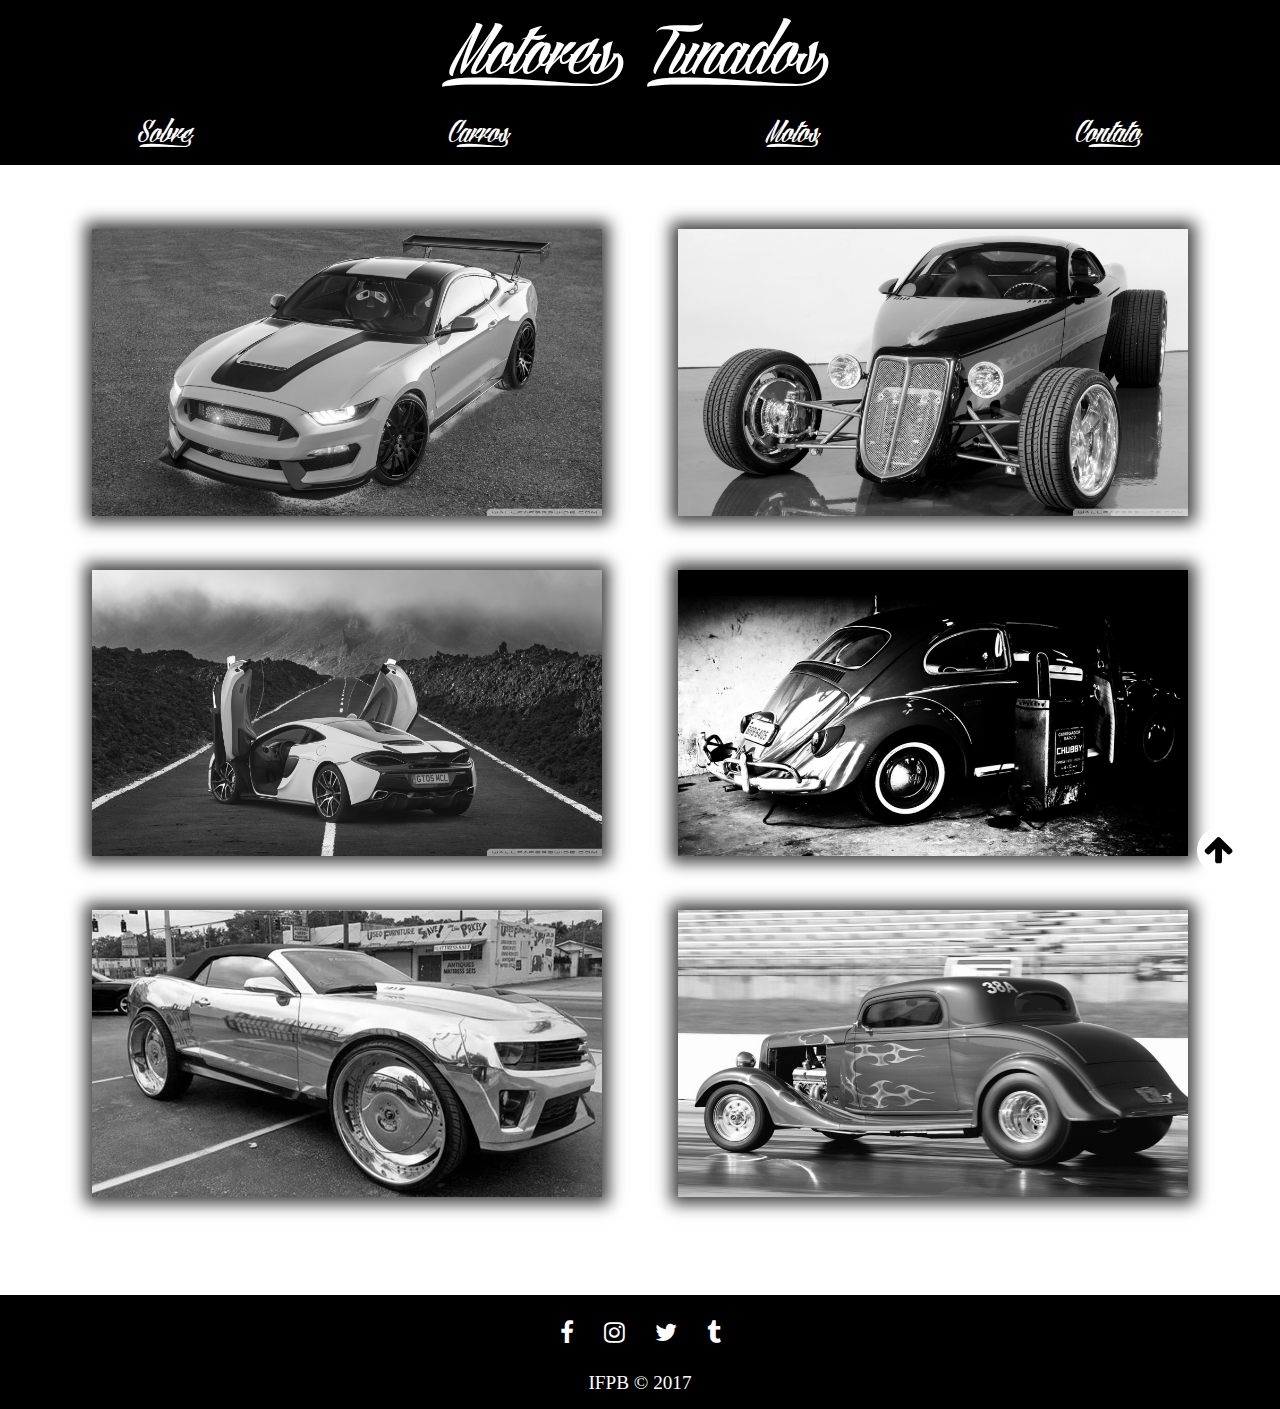
<file: pages/carros.html>
<!DOCTYPE html>
<html lang="en">
<head>
  <meta charset="UTF-8">
  <meta name="viewport" content="width=device-width, initial-scale=1.0">
  <meta http-equiv="X-UA-Compatible" content="ie=edge">
  <title>CARROS</title>
  <link rel="stylesheet" href="../css/main.css">
  <link rel="stylesheet" href="../css/albums.css">
  <link href="http://maxcdn.bootstrapcdn.com/font-awesome/4.2.0/css/font-awesome.min.css" rel="stylesheet">
</head>
<body>

  <!-- Header -->
  <header>
    <h1><a href="../index.html">Motores9 Tunados9</a></h1>
    <nav>
      <ul>
        <li><a href="sobre.html">Sobre5</a></li>
        <li><a href="carros.html">Carros5</a></li>
        <li><a href="motos.html">Motos5</a></li>
        <li><a href="contato.html">Contato5</a></li>
      </ul>
    </nav>
  </header>

  <!-- Main -->

  <main>
      <div class="albums">
        <img src="../img/car/carro-1.jpg" alt="..">
      </div>
      <div class="albums">
        <img src="../img/car/carro-2.jpg" alt="..">
      </div>
      <div class="albums">
        <img src="../img/car/carro-3.jpg" alt="..">
      </div>
      <div class="albums">
        <img src="../img/car/carro-4.jpeg" alt="..">
      </div>
      <div class="albums">
        <img src="../img/car/carro-5.jpg" alt="..">
      </div>
      <div class="albums">
        <img src="../img/car/carro-6.jpeg" alt="..">
      </div>
  </main>

  <!-- Footer -->

  <footer>
    <div id="buttom"><a href="#"><i class="fa fa-arrow-up" aria-hidden="true"></i></a></div>
    <ul>
      <li><a href="https://www.facebook.com/"><i class="fa fa-facebook" aria-hidden="true"></i></a></li>
      <li><a href="https://www.instagram.com/"><i class="fa fa-instagram" aria-hidden="true"></i></a></li>
      <li><a href="https://www.twitter.com/"><i class="fa fa-twitter" aria-hidden="true"></i></a></li>
      <li><a href="https://www.tumblr.com/"><i class="fa fa-tumblr" aria-hidden="true"></i></a></li>
    </ul>
    <secion class="copyright">
      <p>IFPB © 2017</p>
    </secion>
  </footer>
</body>
</html>
</file>
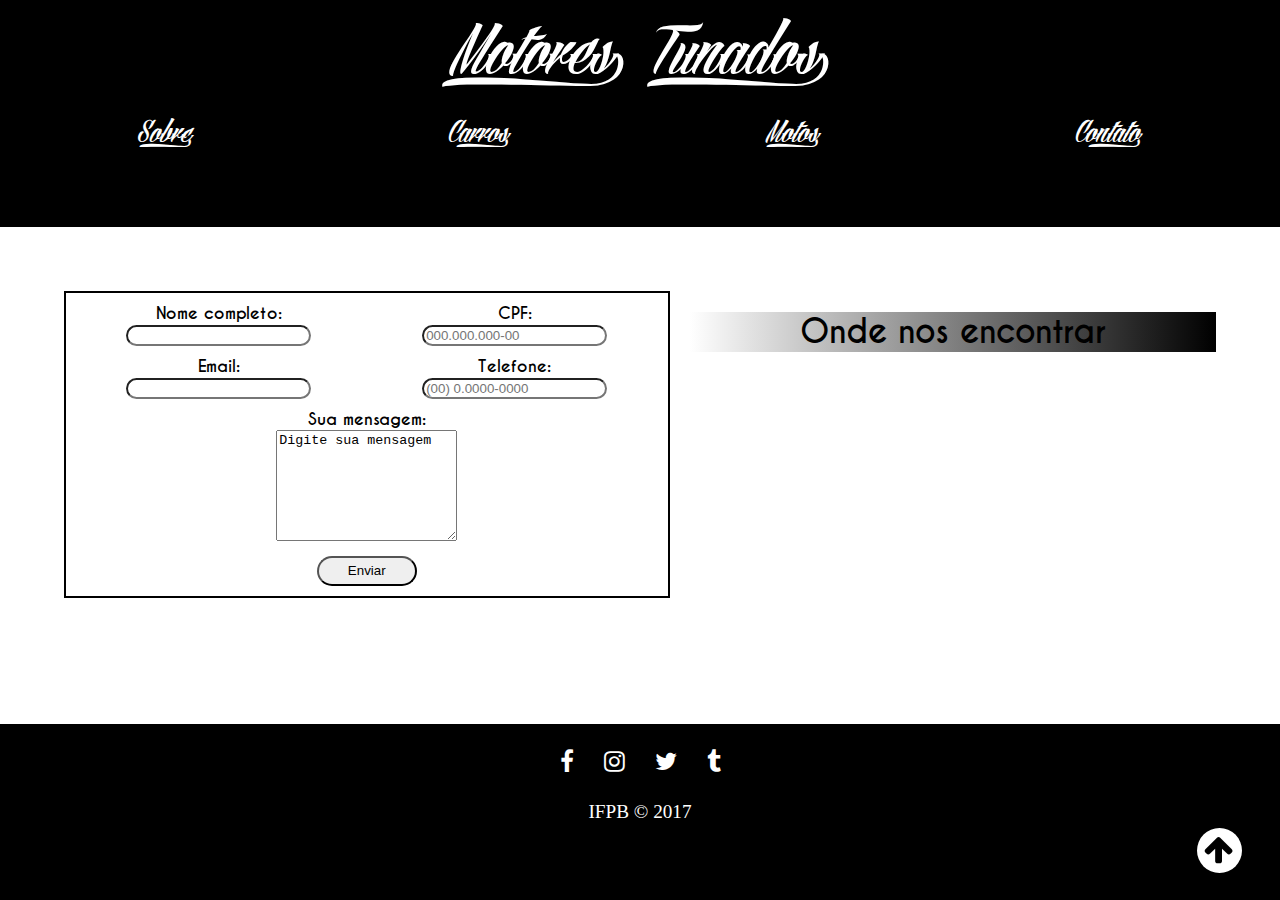
<file: pages/contato.html>
<!DOCTYPE html>
<html lang="en">
<head>
  <meta charset="UTF-8">
  <meta name="viewport" content="width=device-width, initial-scale=1.0">
  <meta http-equiv="X-UA-Compatible" content="ie=edge">
  <title>CONTATO</title>
  <link rel="stylesheet" href="../css/main.css">
  <link rel="stylesheet" href="../css/sobre.css">
  <link rel="stylesheet" href="../css/contato.css">
  <link href="http://maxcdn.bootstrapcdn.com/font-awesome/4.2.0/css/font-awesome.min.css" rel="stylesheet">
</head>
<body>

  <!-- Header -->

  <header>
    <h1><a href="../index.html">Motores9 Tunados9</a></h1>
    <nav>
      <ul>
        <li><a href="sobre.html">Sobre5</a></li>
        <li><a href="carros.html">Carros5</a></li>
        <li><a href="motos.html">Motos5</a></li>
        <li><a href="contato.html">Contato5</a></li>
      </ul>
    </nav>
  </header>

  <!-- /Header -->
  <!-- Main -->

  <main>
    <section id="forms">
      <form method="post">
        <div class="form name">
          <label for="nome">Nome completo:</label>
          <br>
          <input type="text" name="name">
        </div>
        <div class="form cpf">
          <label for="cpf">CPF:</label>
          <br>
          <input type="text" name="cpf" placeholder="000.000.000-00">
        </div>
        <div class="form email">
          <label for="email">Email:</label>
          <br>
          <input type="text" name="email">
        </div>
        <div class="form tell">
          <label for="tell">Telefone:</label>
          <br>
          <input type="text" name="tell" placeholder="(00) 0.0000-0000">
        </div>
        <div class="form coments">
          <label for="coments">Sua mensagem:</label>
          <br>
          <textarea name="mensagem" rows="7">Digite sua mensagem</textarea>
        </div>
          </select>
        </div>
        <div class="form button">
          <input type="button" name="submit" value="Enviar">
        </div>
      </form>
    </section>
    <section class="location">
      <h1>Onde nos encontrar</h1>
      <iframe id="maps" src="https://www.google.com/maps/embed?pb=!1m18!1m12!1m3!1d3958.9244255684434!2d-34.87589738618204!3d-7.1347380948480295!2m3!1f0!2f0!3f0!3m2!1i1024!2i768!4f13.1!3m3!1m2!1s0x7ace810852ae4f1%3A0xaf5445223401f2bb!2sIFPB+-+Campus+Jo%C3%A3o+Pessoa!5e0!3m2!1sen!2sbr!4v1500658667043" frameborder="0" style="border:0" allowfullscreen></iframe>
    </section>
    </main>

  <!-- /Main -->
  <!-- Footer -->

    <footer>
      <div id="buttom"><a href="#"><i class="fa fa-arrow-up" aria-hidden="true"></i></a></div>
      <div class="social">
        <ul>
          <li><a href="https://www.facebook.com/"><i class="fa fa-facebook" aria-hidden="true"></i></a></li>
          <li><a href="https://www.instagram.com/"><i class="fa fa-instagram" aria-hidden="true"></i></a></li>
          <li><a href="https://www.twitter.com/"><i class="fa fa-twitter" aria-hidden="true"></i></a></li>
          <li><a href="https://www.tumblr.com/"><i class="fa fa-tumblr" aria-hidden="true"></i></a></li>
        </ul>
      </div>
      <secion class="copyright">
        <p>IFPB © 2017</p>
      </secion>
    </footer>
</body>
</html>
</file>
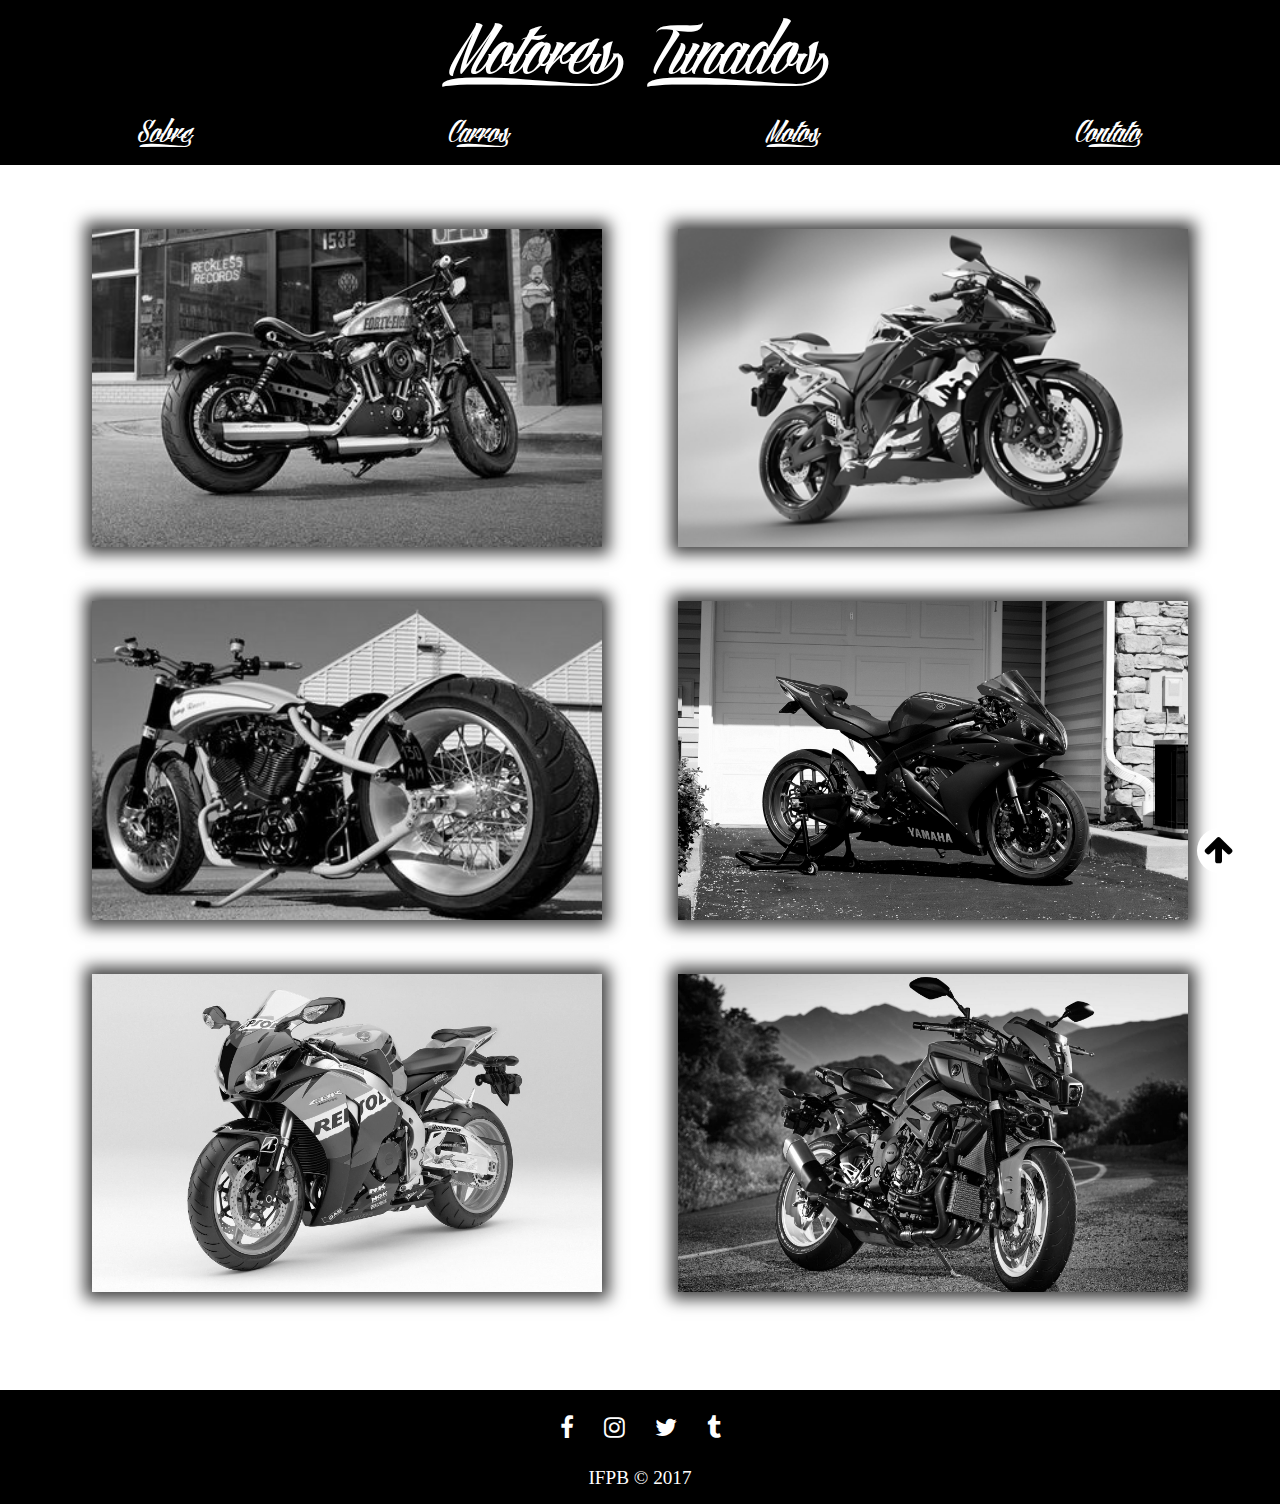
<file: pages/motos.html>
<!DOCTYPE html>
<html lang="en">
<head>
  <meta charset="UTF-8">
  <meta name="viewport" content="width=device-width, initial-scale=1.0">
  <meta http-equiv="X-UA-Compatible" content="ie=edge">
  <title>MOTOS</title>
  <link rel="stylesheet" href="../css/main.css">
  <link rel="stylesheet" href="../css/albums.css">
  <link href="http://maxcdn.bootstrapcdn.com/font-awesome/4.2.0/css/font-awesome.min.css" rel="stylesheet">
</head>
<body>
  <header>
    <h1><a href="../index.html">Motores9 Tunados9</a></h1>
    <nav>
      <ul>
        <li><a href="sobre.html">Sobre5</a></li>
        <li><a href="carros.html">Carros5</a></li>
        <li><a href="motos.html">Motos5</a></li>
        <li><a href="contato.html">Contato5</a></li>
      </ul>
    </nav>
  </header>

  <!-- Main -->

  <main>
      <div class="albums">
        <img src="../img/bike/bike-1.jpeg" alt="..">
      </div>
      <div class="albums">
        <img src="../img/bike/bike-2.jpg" alt="..">
      </div>
      <div class="albums">
        <img src="../img/bike/bike-3.jpeg" alt="..">
      </div>
      <div class="albums">
        <img src="../img/bike/bike-4.jpg" alt="..">
      </div>
      <div class="albums">
        <img src="../img/bike/bike-5.jpg" alt="..">
      </div>
      <div class="albums">
        <img src="../img/bike/bike-6.jpg" alt="..">
      </div>
  </main>

  <!-- Footer -->

  <footer>
    <div id="buttom"><a href="#"><i class="fa fa-arrow-up" aria-hidden="true"></i></a></div>
    <div class="social">
      <ul>
        <li><a href="https://www.facebook.com/"><i class="fa fa-facebook" aria-hidden="true"></i></a></li>
        <li><a href="https://www.instagram.com/"><i class="fa fa-instagram" aria-hidden="true"></i></a></li>
        <li><a href="https://www.twitter.com/"><i class="fa fa-twitter" aria-hidden="true"></i></a></li>
        <li><a href="https://www.tumblr.com/"><i class="fa fa-tumblr" aria-hidden="true"></i></a></li>
      </ul>
    </div>
    <secion class="copyright">
      <p>IFPB © 2017</p>
    </secion>
  </footer>
</body>
</html>
</file>
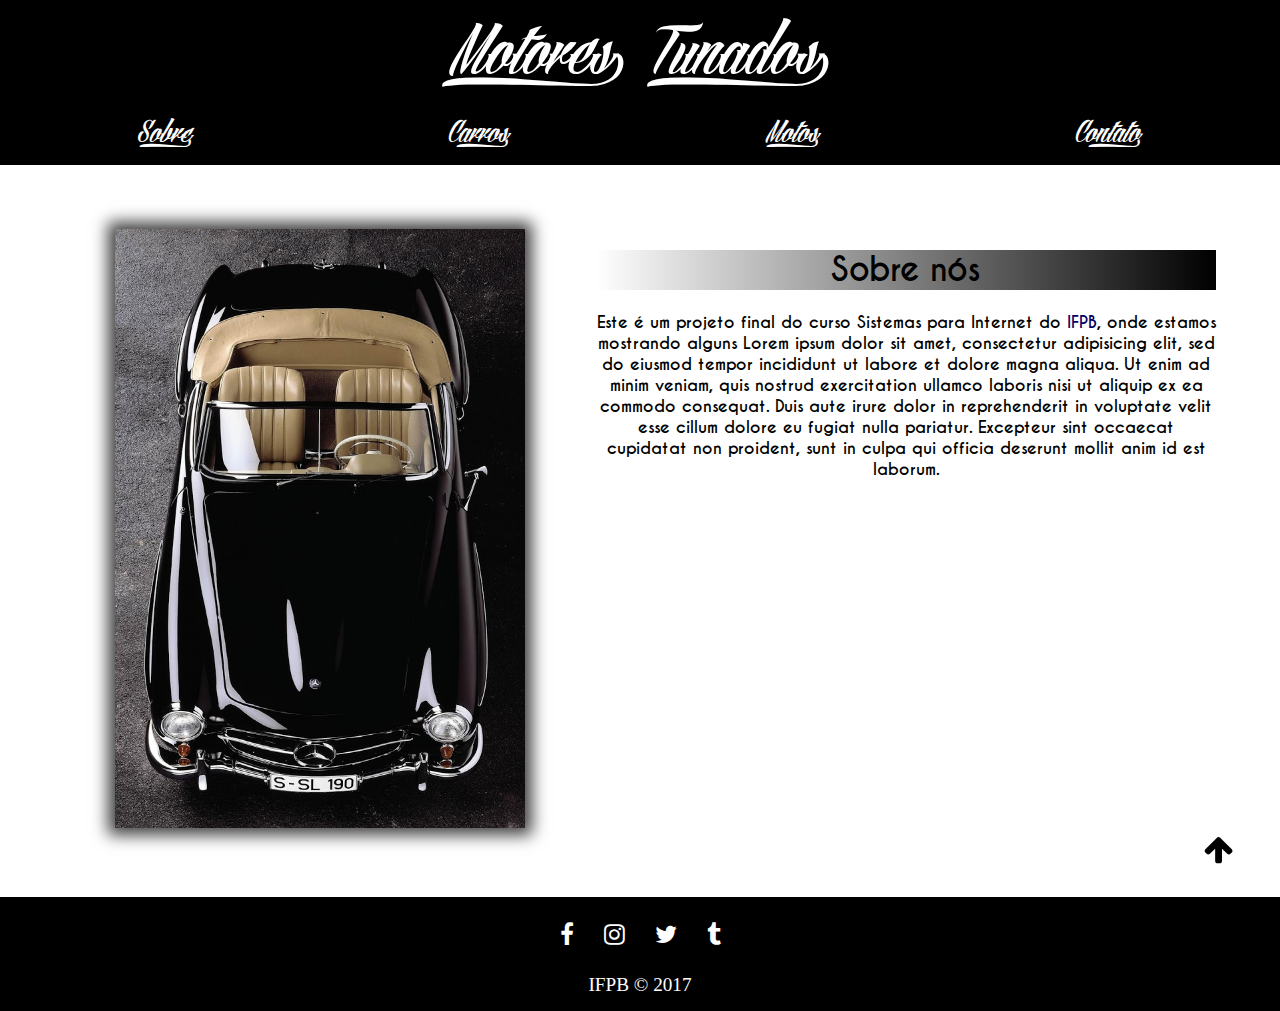
<file: pages/sobre.html>
<!DOCTYPE html>
<html lang="en">
<head>
  <meta charset="UTF-8">
  <meta name="viewport" content="width=device-width, initial-scale=1.0">
  <meta http-equiv="X-UA-Compatible" content="ie=edge">
  <title>SOBRE</title>
  <link rel="stylesheet" href="../css/sobre.css">
  <link rel="stylesheet" href="../css/main.css">
  <link href="http://maxcdn.bootstrapcdn.com/font-awesome/4.2.0/css/font-awesome.min.css" rel="stylesheet">
</head>
<body>
  <header>
    <h1><a href="../index.html">Motores9 Tunados9</a></h1>
    <nav>
      <ul>
        <li><a href="sobre.html">Sobre5</a></li>
        <li><a href="carros.html">Carros5</a></li>
        <li><a href="motos.html">Motos5</a></li>
        <li><a href="contato.html">Contato5</a></li>
      </ul>
    </nav>
  </header>

  <main>
    <section>
      <div class="photo-profile">
        <img src="../img/main.jpg" alt="">
      </div>
    </section>
    <section>
      <h1>Sobre nós</h1>
      <p>Este é um projeto final do curso Sistemas para Internet do <span><a href="http://www.ifpb.edu.br">IFPB</a></span>, onde estamos mostrando alguns Lorem ipsum dolor sit amet, consectetur adipisicing elit, sed do eiusmod tempor incididunt ut labore et dolore magna aliqua. Ut enim ad minim veniam, quis nostrud exercitation ullamco laboris nisi ut aliquip ex ea commodo consequat. Duis aute irure dolor in reprehenderit in voluptate velit esse cillum dolore eu fugiat nulla pariatur. Excepteur sint occaecat cupidatat non proident, sunt in culpa qui officia deserunt mollit anim id est laborum.</p>
    </section>
  </main>

  <footer>
    <div id="buttom"><a href="#"><i class="fa fa-arrow-up" aria-hidden="true"></i></a></div>
    <ul>
      <li><a href="https://www.facebook.com/"><i class="fa fa-facebook" aria-hidden="true"></i></a></li>
      <li><a href="https://www.instagram.com/"><i class="fa fa-instagram" aria-hidden="true"></i></a></li>
      <li><a href="https://www.twitter.com/"><i class="fa fa-twitter" aria-hidden="true"></i></a></li>
      <li><a href="https://www.tumblr.com/"><i class="fa fa-tumblr" aria-hidden="true"></i></a></li>
    </ul>
    <secion class="copyright">
      <p>IFPB © 2017</p>
    </secion>
  </footer>
</body>
</html>
</file>
<file: css/main.css>
@font-face {
  font-family: 'Angilla';
  font-style: normal;
  font-weight: 900;
  src: url(../font/AngillaTattoo.ttf);
}

body{
  min-width: 350px;
  display: grid;
  grid-template-columns: 1fr;
  margin: auto;
  height: 100vh;
}

  /*  Header  */

header{
  font-family: 'Angilla', sans-serif;
  width: 100%;
  background: black;
}

header h1{
  margin: 0;
  padding: 15px;
  text-align: center;
  font-size: 2.2em;
}

header h1:hover{
  transform: scale(1.3, 1.3);
  transition: all .8s;
}

@media all and (min-width: 450px) {
  header h1 {
    font-size: 2.4em;
  }
}

@media all and (min-width: 600px) {
  header h1{
    font-size: 3em;
  }
}

header h1 a{
  text-decoration: none;
  color: white;
}

header nav{
  padding: 10px;
}

header ul{
  display: flex;
  flex-flow: column wrap;
  align-items: stretch;
  list-style-type: none;
  text-align: center;
  font-size: 1.5em;
  margin: 0;
  padding: 0;
}

@media all and (min-width: 450px) {
  header ul{
    flex-flow: row wrap;
    justify-content: space-around;
    font-size: 1.2em;
  }
}

@media all and (min-width: 600px) {
  header ul{
    font-size: 1.3em;
  }
}

@media all and (min-width: 800px) {
  header ul{
    font-size: 1.7em;
  }
}

header ul li{
  padding: 5px;
}

header ul li a{
  text-decoration: none;
  color: white;
  padding: 2px;
}

header ul li a:hover{
  border-bottom: 2px solid white;
  transition: all 0.2s;
}

header ul li a:visited{
  color: white;
}

  /*  Main  */

main{
  padding: 5%;
  text-align: center;
}

@media all and (min-width: 950px) {
  main {
    display: grid;
    grid-template-columns: auto auto;
    grid-gap: 20px;
  }
}
  /*  Footer  */

footer {
  background: black;
  text-align: center;
  width: 100%;
}

footer p{
  color: white;
  font-size: 1.2em;
  margin: 0 0 15px;
}

footer ul{
  display: flex;
  justify-content: center;
  list-style-type: none;
  padding: 10px;
  margin: 0;
  font-size: 1.5em;
}

footer ul li{
  margin: 15px;
}

footer ul li:hover{
  transform: scale(1.5, 1.5);
  transition: all .5s;
}

footer ul li a{
  color: white;
  text-decoration: none;
}

footer ul li a:hover{
  color: rgb(138, 138, 138);
}

footer #buttom{
  display: flex;
  justify-content: center;
  align-items: center;
  font-size: 1.5em;
  position: fixed;
  background-color: white;
  height: 30px;
  width: 30px;
  border-radius: 50%;
  bottom: 3%;
  right: 3%;
  cursor: pointer;
  font-weight: 400;
}

@media all and (min-width: 950px) {
  footer #buttom{
    height: 45px;
    width: 45px;
    font-size: 2em;
  }
}

footer #buttom:hover{
  background-color: black;
}

footer #buttom a{
  text-decoration: none;
  color: black;
}

footer #buttom a:hover{
  color: white;
}
</file>
<file: css/albums.css>
main .albums img{
  box-shadow: 0px 0px 15px 7px rgba(0,0,0,0.75);
  width: 90%;
  margin-bottom: 30px;
}

@media all and (min-width: 950px) {
  main .albums{
    filter: grayscale(100%);
  }  
  main .albums:hover{
    transition: all .8s;
    filter: grayscale(0%);
  }
}
</file>
<file: css/sobre.css>
@font-face {
  font-family: 'Caviar';
  font-style: normal;
  src: url(../font/CaviarDreams_Bold.ttf);
}

main{
  font-family: 'Caviar', sans-serif;
}

main span a{
  text-decoration: none;
  color: rgb(8, 0, 96);
}

main .photo-profile img{
  width: 90%;
  box-shadow: 0px 0px 15px 7px rgba(0,0,0,0.75);
}

@media all and (min-width: 800px) {
  main .photo-profile img{
    width: 60%;
    height: 70%;
  }
}

@media all and (min-width: 950px) {
  main .photo-profile img{
    width: 80%;
  }
}

main h1{
  background: linear-gradient(to left, black, white);
}
</file>
<file: css/contato.css>
main form {
  border: 2px solid;
  padding: 5px;
}

@media all and (min-width: 600px) {
  main form{
    display: grid;
    grid-template-columns: 1fr 1fr;
  }
}

main .form {
  margin: 5px 0;
}

main .form input {
  border-radius: 20px;
}

@media all and (min-width: 600px) {
  main .coments, .button{
    grid-column: 1/3;
  }
}

main .button input {
  width: 100px;
  height: 30px;
}

main #maps {
  width: 90%;
  height: 200px;
}

@media all and (min-width: 600px) {
  main #maps {
    width: 100%;
    height: 300px;
  }
}

@media all and (min-width: 950px) {
  main #maps {
    width: 100%;
    height: 220px;
  }
}
</file>
